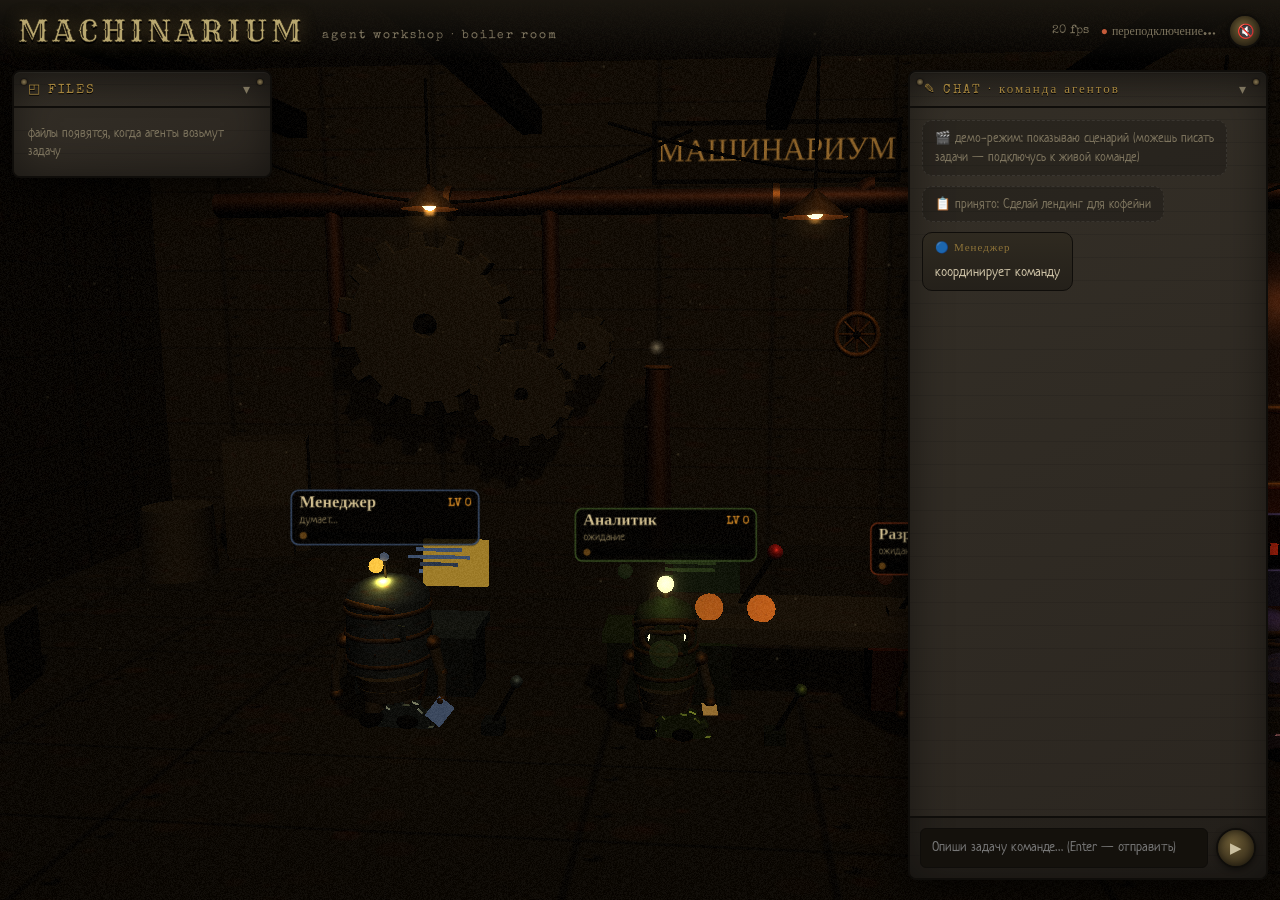
<file: index.html>
<!DOCTYPE html>
<html lang="ru">
<head>
<meta charset="utf-8">
<title>MACHINARIUM — workshop IDE</title>
<link href="https://fonts.googleapis.com/css2?family=Rye&family=Special+Elite&family=Neucha&display=swap" rel="stylesheet">
<link rel="stylesheet" href="styles.css">
<script type="importmap">
{
  "imports": {
    "three": "./vendor/three/three.module.js",
    "three/addons/": "./vendor/three/"
  }
}
</script>
</head>
<body>
<canvas id="gl"></canvas>

<!-- Верхняя вывеска -->
<header id="topbar">
  <div id="title">MACHINARIUM</div>
  <div id="sub">agent workshop · boiler room</div>
  <div id="meters">
    <span id="fps">-- fps</span>
    <span id="conn" class="err">connecting…</span>
    <button id="sound" class="cog-btn">🔇</button>
  </div>
</header>

<!-- Левая панель: файлы -->
<aside id="files" class="panel">
  <div class="panel-head"><span>◰ FILES</span><button class="fold" data-panel="files">▾</button></div>
  <div class="panel-body">
    <div id="file-task" class="muted">файлы появятся, когда агенты возьмут задачу</div>
    <ul id="file-list"></ul>
  </div>
</aside>

<!-- Просмотрщик файла -->
<div id="viewer" class="hidden">
  <div id="viewer-head">
    <span id="viewer-name"></span>
    <span>
      <a id="viewer-open" href="#" target="_blank" class="vbtn">↗ open</a>
      <button id="viewer-close" class="vbtn">✕</button>
    </span>
  </div>
  <pre id="viewer-body"></pre>
</div>

<!-- Правая панель: чат с агентами -->
<aside id="chat" class="panel">
  <div class="panel-head"><span>✎ CHAT · команда агентов</span><button class="fold" data-panel="chat">▾</button></div>
  <div id="chat-log"></div>
  <div id="chat-input-row">
    <textarea id="chat-input" rows="1" placeholder="Опиши задачу команде… (Enter — отправить)"></textarea>
    <button id="chat-send" class="cog-btn">▶</button>
  </div>
</aside>

<div id="tooltip"></div>
<div id="loader"><div>раскочегариваем котельную…</div></div>

<script type="module" src="main.js?v=4"></script>
</body>
</html>
</file>
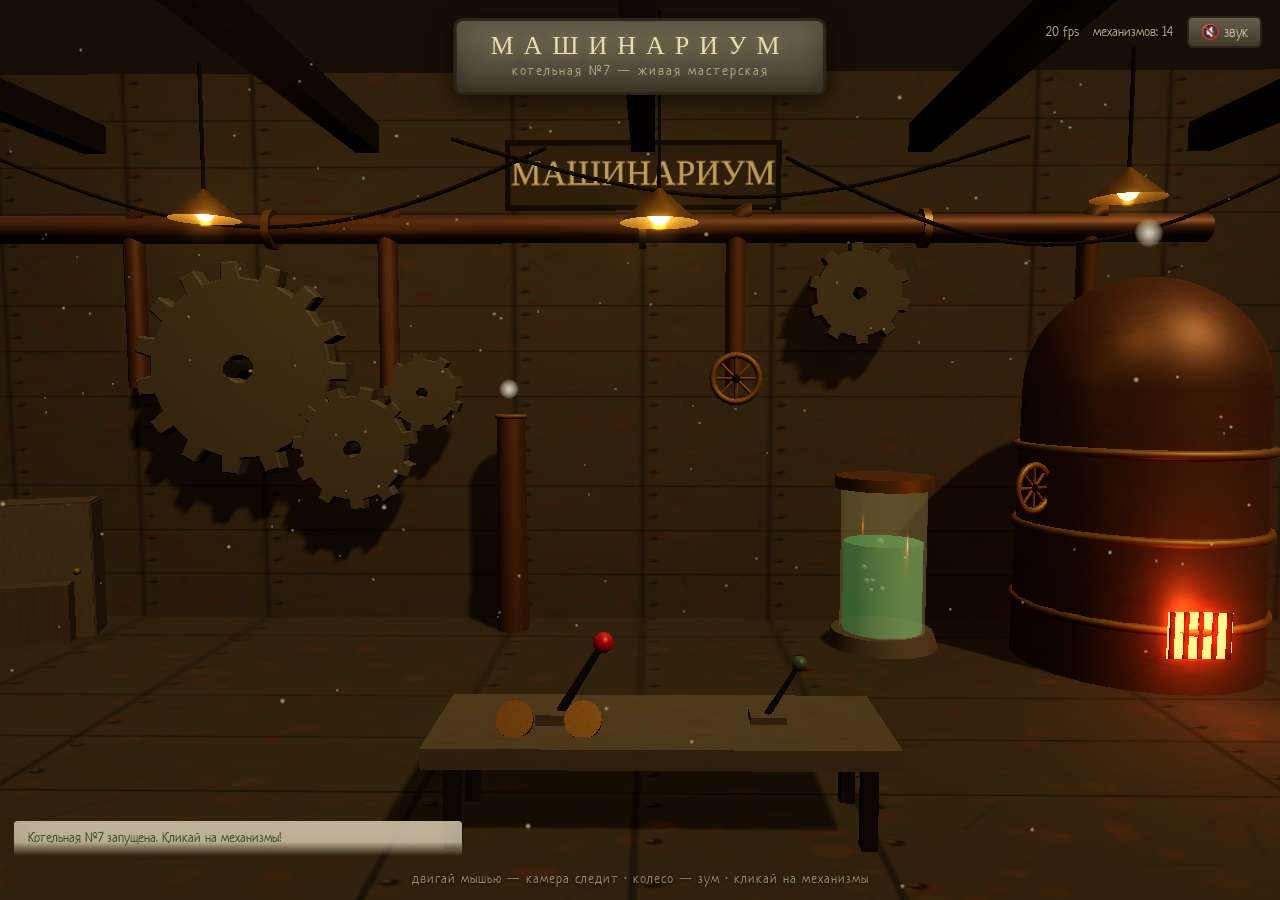
<file: 3d/index.html>
<!DOCTYPE html>
<html lang="ru">
<head>
<meta charset="utf-8">
<title>Машинариум — котельная №7 (3D)</title>
<link href="https://fonts.googleapis.com/css2?family=Special+Elite&family=Neucha&display=swap" rel="stylesheet">
<link rel="stylesheet" href="styles.css">
<!-- Three.js модулем с CDN, без сборки -->
<script type="importmap">
{
  "imports": {
    "three": "../vendor/three/three.module.js",
    "three/addons/": "../vendor/three/"
  }
}
</script>
</head>
<body>
<div id="app">
  <canvas id="gl"></canvas>

  <!-- Оверлей-дашборд -->
  <div id="hud">
    <div id="plate">
      <div id="title">МАШИНАРИУМ</div>
      <div id="subtitle">котельная №7 — живая мастерская</div>
    </div>
    <div id="meters">
      <span id="fps">-- fps</span>
      <span id="objcount">--</span>
      <button id="sound">🔇 звук</button>
    </div>
    <div id="log"></div>
    <div id="hintbar">двигай мышью — камера следит · колесо — зум · кликай на механизмы</div>
  </div>

  <!-- всплывающая подсказка у курсора -->
  <div id="tooltip"></div>

  <!-- экран загрузки -->
  <div id="loader"><div>раскочегариваем котёл…</div></div>
</div>
<script type="module" src="scene.js"></script>
</body>
</html>
</file>
<file: styles.css>
/* MACHINARIUM — IDE поверх 3D-котельной. Тёмный ржаво-серый стимпанк. */

:root {
  --ink: #1a1712;
  --metal: #2b2620;
  --metal2: #342f27;
  --edge: #0f0d0a;
  --brass: #a6863f;
  --brass-dim: #6e5a2e;
  --paper: #cabf9f;
  --paper-dark: #b3a884;
  --text: #cdc2a6;
  --muted: #7d745e;
  --ok: #8fae5c;
  --err: #c65b3a;
  --hot: #d99a3a;
}
* { box-sizing: border-box; }
html, body { height: 100%; }
body {
  margin: 0; overflow: hidden; background: #0c0a07;
  font-family: 'Neucha', cursive; color: var(--text);
  -webkit-font-smoothing: antialiased;
}
canvas#gl { position: fixed; inset: 0; width: 100%; height: 100%; display: block; }

/* ---------- вывеска ---------- */
#topbar {
  position: fixed; top: 0; left: 0; right: 0; height: 62px; z-index: 5;
  display: flex; align-items: center; gap: 16px; padding: 0 18px;
  background: linear-gradient(#1c1811ee, #14110b00);
  pointer-events: none;
}
#title {
  font-family: 'Rye', serif; font-size: 30px; letter-spacing: 4px;
  color: #b8a76f;
  text-shadow: 0 2px 0 #000, 0 0 18px rgba(180,150,80,.35);
  -webkit-text-stroke: 0.6px #2a2213;
}
#sub { font-family: 'Special Elite', serif; font-size: 12px; color: var(--muted); letter-spacing: 2px; margin-top: 10px; }
#meters {
  margin-left: auto; display: flex; align-items: center; gap: 12px;
  font-family: 'Special Elite', serif; font-size: 12px; color: var(--muted);
  pointer-events: auto;
}
#conn.ok::before  { content: '● '; color: var(--ok); }
#conn.err::before { content: '● '; color: var(--err); }

/* ---------- клёпаные панели ---------- */
.panel {
  position: fixed; z-index: 4; display: flex; flex-direction: column;
  background:
    repeating-linear-gradient(0deg, #0000 0 22px, #00000018 22px 23px),
    linear-gradient(150deg, var(--metal2), var(--metal));
  border: 2px solid var(--edge);
  border-radius: 8px;
  box-shadow: 0 10px 40px #000a, inset 0 0 42px #0007, inset 0 1px 0 #ffffff12;
  backdrop-filter: blur(2px);
}
.panel::before, .panel::after {
  /* заклёпки по углам */
  content: ''; position: absolute; width: 6px; height: 6px; border-radius: 50%;
  background: radial-gradient(#8a7a55, #241d10); top: 7px; box-shadow: 0 0 2px #000;
}
.panel::before { left: 7px; }
.panel::after  { right: 7px; }

.panel-head {
  display: flex; align-items: center; justify-content: space-between;
  padding: 8px 14px; font-family: 'Special Elite', serif; font-size: 13px;
  letter-spacing: 2px; color: var(--brass);
  border-bottom: 2px solid var(--edge);
  background: linear-gradient(#00000030, #00000000);
  text-shadow: 0 1px 0 #000;
}
.fold { background: none; border: none; color: var(--muted); cursor: pointer; font-size: 14px; }
.panel.folded .panel-body, .panel.folded #chat-log, .panel.folded #chat-input-row { display: none; }
.panel.folded { height: auto !important; }

#files { left: 12px; top: 70px; width: 260px; max-height: calc(100vh - 90px); }
.panel-body { overflow-y: auto; padding: 8px 10px; }
.muted { color: var(--muted); font-size: 13px; padding: 8px 4px; }

#file-list { list-style: none; margin: 0; padding: 0; }
#file-list li {
  display: flex; justify-content: space-between; align-items: center;
  padding: 7px 9px; margin: 4px 0; cursor: pointer;
  background: #00000028; border: 1px solid #0006; border-radius: 5px;
  font-family: 'Special Elite', serif; font-size: 13px; color: var(--text);
  transition: background .15s, transform .1s;
}
#file-list li:hover { background: #a6863f22; transform: translateX(2px); border-color: var(--brass-dim); }
#file-list li .sz { color: var(--muted); font-size: 11px; }
#file-list li .ic { margin-right: 6px; }

/* ---------- просмотрщик файла ---------- */
#viewer {
  position: fixed; z-index: 6; left: 50%; top: 50%; transform: translate(-50%, -50%);
  width: min(72vw, 820px); height: min(74vh, 640px);
  display: flex; flex-direction: column;
  background: linear-gradient(150deg, #211d16, #171310);
  border: 2px solid var(--edge); border-radius: 10px;
  box-shadow: 0 20px 80px #000d, inset 0 0 60px #0008;
}
#viewer.hidden { display: none; }
#viewer-head {
  display: flex; align-items: center; justify-content: space-between;
  padding: 10px 14px; border-bottom: 2px solid var(--edge);
  font-family: 'Special Elite', serif; color: var(--brass); font-size: 14px;
}
.vbtn {
  background: linear-gradient(#4a4130, #2b2519); color: var(--paper);
  border: 1px solid var(--edge); border-radius: 5px; padding: 3px 10px;
  cursor: pointer; text-decoration: none; font-family: 'Special Elite', serif; font-size: 12px; margin-left: 6px;
}
.vbtn:hover { background: linear-gradient(#5a5038, #332c1e); }
#viewer-body {
  flex: 1; margin: 0; overflow: auto; padding: 16px;
  background: #12100c; color: #cdc7b2;
  font-family: 'SF Mono', ui-monospace, Menlo, monospace; font-size: 13px; line-height: 1.55;
  white-space: pre-wrap; word-break: break-word;
}

/* ---------- чат ---------- */
#chat { right: 12px; top: 70px; width: 360px; height: calc(100vh - 90px); }
#chat-log { flex: 1; overflow-y: auto; padding: 12px; display: flex; flex-direction: column; gap: 10px; }
.msg { max-width: 92%; padding: 8px 12px; border-radius: 10px; font-size: 14px; line-height: 1.5; position: relative; }
.msg .who { display: block; font-family: 'Special Elite', serif; font-size: 11px; letter-spacing: 1px; margin-bottom: 3px; opacity: .8; }
.msg.user { align-self: flex-end; background: linear-gradient(#3a4d63, #2c3a4c); color: #dfe7ef; border: 1px solid #16202c; }
.msg.sys  { align-self: flex-start; background: #00000030; color: var(--muted); border: 1px dashed #ffffff14; font-size: 12.5px; }
.msg.agent { align-self: flex-start; background: linear-gradient(#2f2a20, #24201a); border: 1px solid var(--edge); }
.msg.agent .who { color: var(--brass); }
.msg.final {
  align-self: stretch; max-width: 100%;
  background: linear-gradient(#cabf9f, #b3a884); color: #241f14;
  border: 2px solid #6e5a2e; box-shadow: 0 4px 16px #0007;
  font-family: 'Neucha', cursive; white-space: pre-wrap;
}
.msg.final a { color: #6a3d12; font-weight: bold; }
.msg.final .who { color: #4a3a1a; }
.msg .filelink { display: block; margin-top: 4px; }

#chat-input-row {
  display: flex; gap: 8px; padding: 10px; border-top: 2px solid var(--edge);
  background: #00000030;
}
#chat-input {
  flex: 1; resize: none; max-height: 120px;
  background: #14110c; color: var(--text); border: 1px solid var(--edge);
  border-radius: 6px; padding: 9px 11px; font-family: 'Neucha', cursive; font-size: 14px;
  outline: none;
}
#chat-input:focus { border-color: var(--brass-dim); box-shadow: 0 0 0 2px #a6863f22; }

/* латунная кнопка-шестерёнка */
.cog-btn {
  background: radial-gradient(circle at 40% 35%, #6a5a34, #2a2213);
  color: var(--paper); border: 2px solid var(--edge); border-radius: 50%;
  width: 40px; height: 40px; cursor: pointer; font-size: 15px; flex: 0 0 auto;
  box-shadow: inset 0 0 8px #0008, 0 2px 6px #0007;
  transition: transform .15s, filter .15s;
}
.cog-btn:hover { filter: brightness(1.2); transform: rotate(20deg); }
#sound { width: 34px; height: 34px; font-size: 14px; }

/* подсказка у курсора */
#tooltip {
  position: fixed; display: none; pointer-events: none; z-index: 10;
  padding: 6px 12px; transform: translate(16px, -38px);
  background: var(--paper); color: #241f14;
  border: 2px solid #241f14; border-radius: 8px;
  font-size: 13px; white-space: nowrap; line-height: 1.35;
  box-shadow: 0 4px 14px #0009;
}
#tooltip b { font-family: 'Special Elite', serif; }

/* загрузка */
#loader {
  position: fixed; inset: 0; display: flex; align-items: center; justify-content: center;
  background: #0c0a07; z-index: 20; transition: opacity .7s;
  font-family: 'Special Elite', serif; font-size: 18px; letter-spacing: 2px; color: var(--muted);
}
#loader.done { opacity: 0; pointer-events: none; }

/* мобильно/узко: панели уже */
@media (max-width: 900px) {
  #files { width: 180px; } #chat { width: 280px; }
}
</file>
<file: 3d/styles.css>
/* Машинариум 3D — оверлей поверх полноэкранного canvas */

html, body { height: 100%; }
body {
  margin: 0; overflow: hidden; background: #17120c;
  font-family: 'Neucha', cursive; color: #d9cfae;
}
#app { position: fixed; inset: 0; }
canvas#gl { position: absolute; inset: 0; width: 100%; height: 100%; display: block; }

/* ---- дашборд ---- */
#hud { position: absolute; inset: 0; pointer-events: none; }

#plate {
  position: absolute; top: 18px; left: 50%; transform: translateX(-50%);
  text-align: center; padding: 10px 34px 12px;
  background: linear-gradient(#6e6852, #443e2e);
  border: 3px solid #2c2618; border-radius: 10px;
  box-shadow: 0 6px 24px rgba(0,0,0,.6), inset 0 0 24px rgba(0,0,0,.35);
}
#title {
  font-family: 'Special Elite', serif; font-size: 26px;
  letter-spacing: 10px; color: #e8dcb0;
  text-shadow: 0 0 14px rgba(255,214,140,.35);
}
#subtitle { font-size: 14px; color: #b0a482; letter-spacing: 2px; }

#meters {
  position: absolute; top: 16px; right: 18px; display: flex; gap: 14px;
  align-items: center; font-size: 14px; color: #b0a482;
  text-shadow: 0 1px 3px rgba(0,0,0,.8);
}
#meters button {
  pointer-events: auto; cursor: pointer;
  background: linear-gradient(#6e6852, #443e2e);
  color: #d9cfae; border: 2px solid #2c2618; border-radius: 6px;
  font-family: 'Neucha', cursive; font-size: 15px; padding: 4px 12px;
  opacity: .9;
}
#meters button:hover { opacity: 1; }

/* журнал событий — полоска старой бумаги */
#log {
  position: absolute; left: 14px; bottom: 44px;
  width: min(40vw, 420px); max-height: 96px; overflow: hidden;
  padding: 6px 14px 8px;
  background: linear-gradient(#d6ccb4, #c4b99f);
  border-radius: 3px; opacity: .92;
  box-shadow: 0 4px 18px rgba(0,0,0,.55), inset 0 0 30px rgba(120,100,60,.25);
  color: #3a352a; font-size: 14px; line-height: 1.5;
  -webkit-mask-image: linear-gradient(#000 60%, transparent);
          mask-image: linear-gradient(#000 60%, transparent);
}
#log:empty { display: none; }
#log .hot { color: #6b4a12; }
#log .ok  { color: #3f5a2e; }
#log .err { color: #8a2f1f; }

#hintbar {
  position: absolute; bottom: 12px; left: 50%; transform: translateX(-50%);
  font-size: 14px; color: #93876c; letter-spacing: 1px;
  text-shadow: 0 1px 3px rgba(0,0,0,.8);
}

/* подсказка у курсора */
#tooltip {
  position: absolute; display: none; pointer-events: none; z-index: 10;
  padding: 6px 14px; transform: translate(14px, -34px);
  background: #e9e2cc; color: #39311f;
  border: 2px solid rgba(40,32,18,.9); border-radius: 16px;
  font-size: 15px; white-space: nowrap;
  box-shadow: 0 4px 14px rgba(0,0,0,.4);
}

/* загрузка */
#loader {
  position: absolute; inset: 0; display: flex; align-items: center; justify-content: center;
  background: #17120c; z-index: 20; transition: opacity .6s;
  font-size: 20px; letter-spacing: 2px; color: #b0a482;
}
#loader.done { opacity: 0; pointer-events: none; }
</file>
